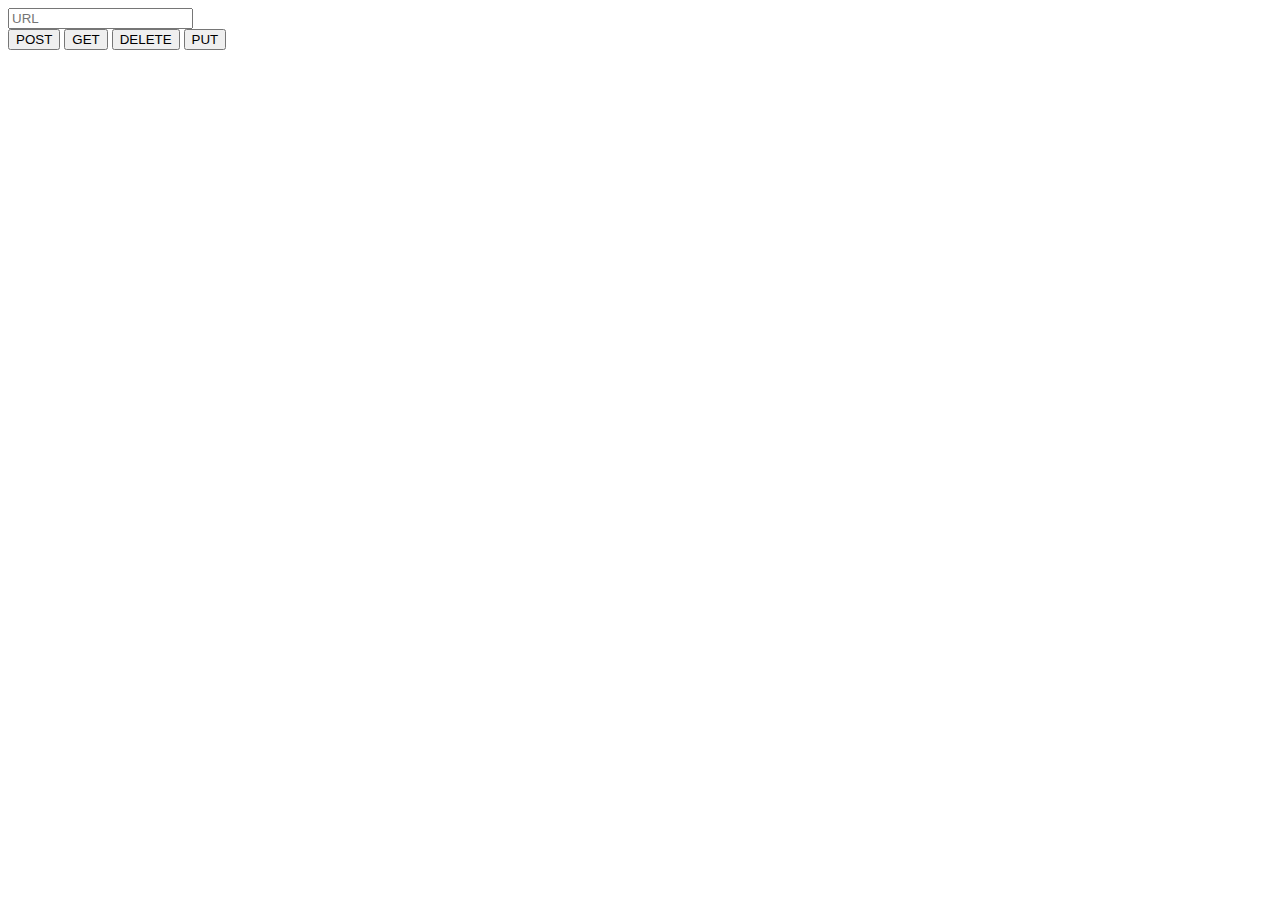
<file: interface/ui/test.html>
<!DOCTYPE html>
<html lang="en">
    <head>
        <title>API-TESTER</title>
        <meta charset="utf-8">
        <meta name="viewport" content="width=device-width,  intial-scale=1">
        <link rel="stylesheet" href="./global.css">
    </head>
    <body id="project-page">
        <div id="search-page">
            
        </div>
        <div id="request-page">
            <input
                type="url"
                id="url"
                placeholder="URL"
                name="url"
            >
            <div>
                <button>POST</button>
                <button>GET</button>
                <button>DELETE</button>
                <button>PUT</button>
            </div>
        </div>
        <div id="response-page">
            
        </div>

    </body>

</html>
</file>
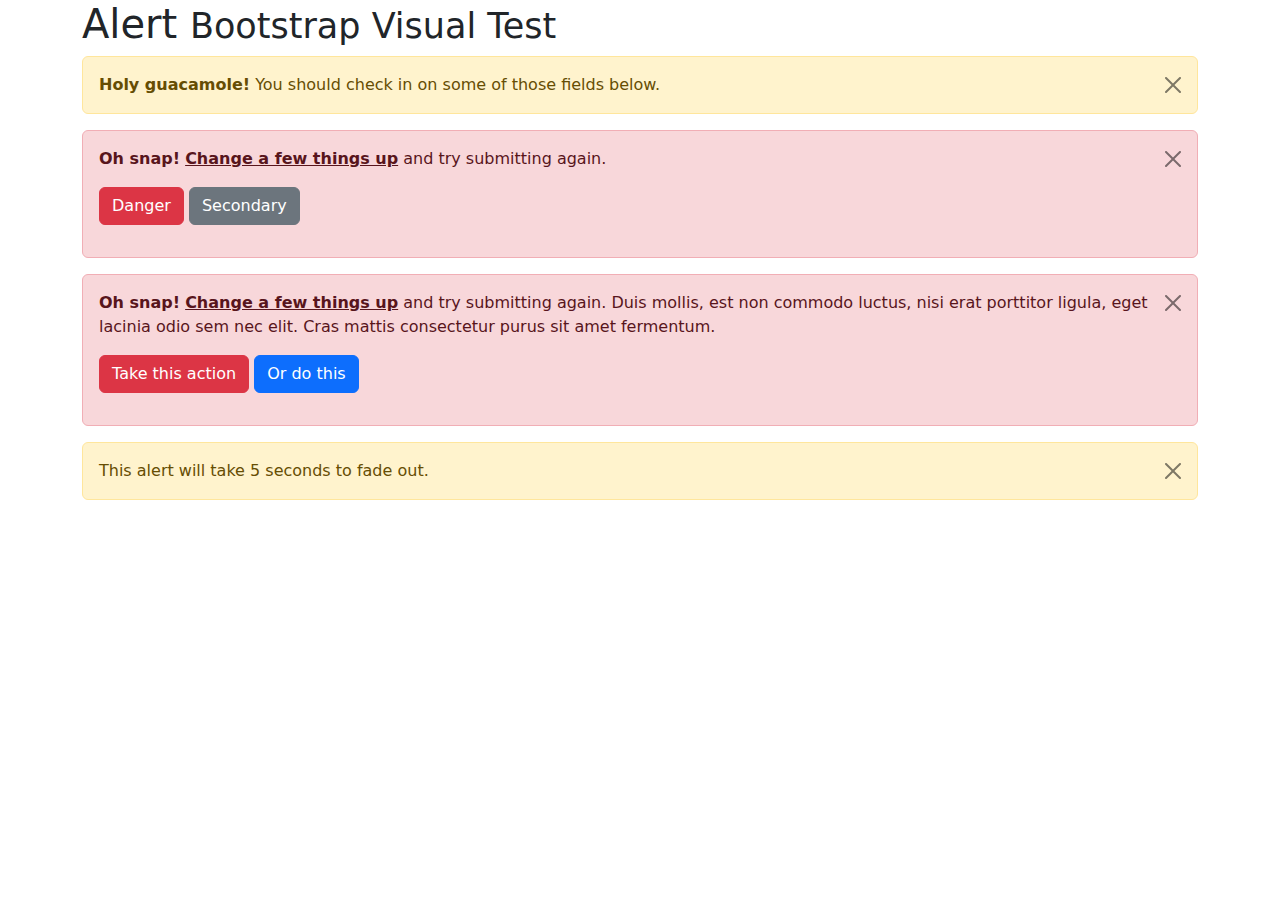
<file: web/bootstrap-5.3.8/js/tests/visual/alert.html>
<!doctype html>
<html lang="en">
  <head>
    <meta charset="utf-8">
    <meta name="viewport" content="width=device-width, initial-scale=1">
    <link href="../../../dist/css/bootstrap.min.css" rel="stylesheet">
    <title>Alert</title>
  </head>
  <body>
    <div class="container">
      <h1>Alert <small>Bootstrap Visual Test</small></h1>

      <div class="alert alert-warning alert-dismissible fade show" role="alert">
        <button type="button" class="btn-close" data-bs-dismiss="alert" aria-label="Close"></button>
        <strong>Holy guacamole!</strong> You should check in on some of those fields below.
      </div>

      <div class="alert alert-danger alert-dismissible fade show" role="alert">
        <button type="button" class="btn-close" data-bs-dismiss="alert" aria-label="Close"></button>
        <p>
          <strong>Oh snap!</strong> <a href="#" class="alert-link">Change a few things up</a> and try submitting again.
        </p>
        <p>
          <button type="button" class="btn btn-danger">Danger</button>
          <button type="button" class="btn btn-secondary">Secondary</button>
        </p>
      </div>

      <div class="alert alert-danger alert-dismissible fade show" role="alert">
        <button type="button" class="btn-close" data-bs-dismiss="alert" aria-label="Close"></button>
        <p>
          <strong>Oh snap!</strong> <a href="#" class="alert-link">Change a few things up</a> and try submitting again. Duis mollis, est non commodo luctus, nisi erat porttitor ligula, eget lacinia odio sem nec elit. Cras mattis consectetur purus sit amet fermentum.
        </p>
        <p>
          <button type="button" class="btn btn-danger">Take this action</button>
          <button type="button" class="btn btn-primary">Or do this</button>
        </p>
      </div>

      <div class="alert alert-warning alert-dismissible fade show" role="alert" style="transition-duration: 5s;">
        <button type="button" class="btn-close" data-bs-dismiss="alert" aria-label="Close"></button>
        This alert will take 5 seconds to fade out.
      </div>
    </div>

    <script src="../../../dist/js/bootstrap.bundle.js"></script>
  </body>
</html>
</file>
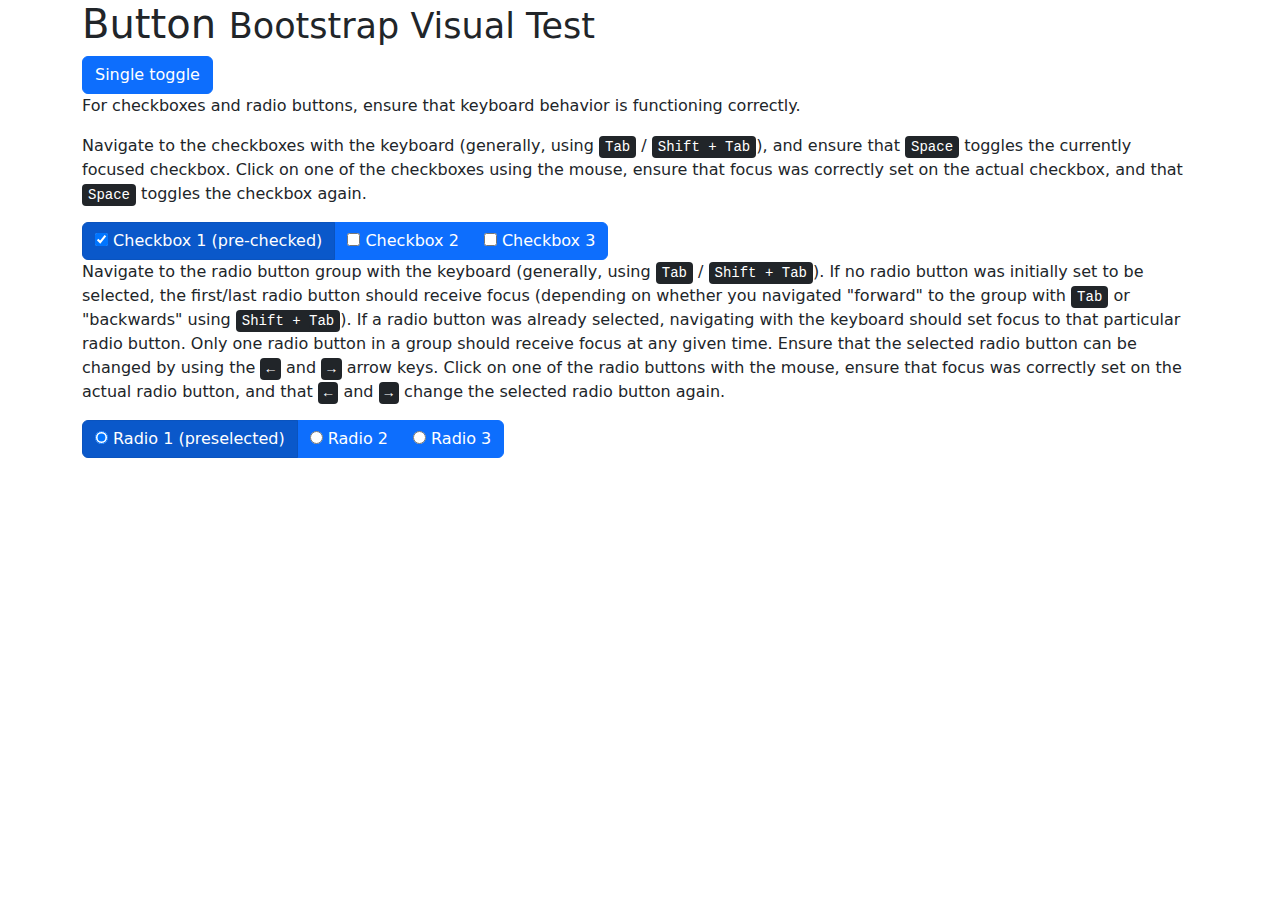
<file: web/bootstrap-5.3.8/js/tests/visual/button.html>
<!doctype html>
<html lang="en">
  <head>
    <meta charset="utf-8">
    <meta name="viewport" content="width=device-width, initial-scale=1">
    <link href="../../../dist/css/bootstrap.min.css" rel="stylesheet">
    <title>Button</title>
  </head>
  <body>
    <div class="container">
      <h1>Button <small>Bootstrap Visual Test</small></h1>

      <button type="button" class="btn btn-primary" data-bs-toggle="button" aria-pressed="false" autocomplete="off">
        Single toggle
      </button>

      <p>For checkboxes and radio buttons, ensure that keyboard behavior is functioning correctly.</p>
      <p>Navigate to the checkboxes with the keyboard (generally, using <kbd>Tab</kbd> / <kbd><kbd>Shift</kbd> + <kbd>Tab</kbd></kbd>), and ensure that <kbd>Space</kbd> toggles the currently focused checkbox. Click on one of the checkboxes using the mouse, ensure that focus was correctly set on the actual checkbox, and that <kbd>Space</kbd> toggles the checkbox again.</p>

      <div class="btn-group" data-bs-toggle="buttons">
        <label class="btn btn-primary active">
          <input type="checkbox" checked autocomplete="off"> Checkbox 1 (pre-checked)
        </label>
        <label class="btn btn-primary">
          <input type="checkbox" autocomplete="off"> Checkbox 2
        </label>
        <label class="btn btn-primary">
          <input type="checkbox" autocomplete="off"> Checkbox 3
        </label>
      </div>

      <p>Navigate to the radio button group with the keyboard (generally, using <kbd>Tab</kbd> / <kbd><kbd>Shift</kbd> + <kbd>Tab</kbd></kbd>). If no radio button was initially set to be selected, the first/last radio button should receive focus (depending on whether you navigated "forward" to the group with <kbd>Tab</kbd> or "backwards" using <kbd><kbd>Shift</kbd> + <kbd>Tab</kbd></kbd>). If a radio button was already selected, navigating with the keyboard should set focus to that particular radio button. Only one radio button in a group should receive focus at any given time.  Ensure that the selected radio button can be changed by using the <kbd>←</kbd> and <kbd>→</kbd> arrow keys. Click on one of the radio buttons with the mouse,  ensure that focus was correctly set on the actual radio button, and that <kbd>←</kbd> and <kbd>→</kbd> change the selected radio button again.</p>

      <div class="btn-group" data-bs-toggle="buttons">
        <label class="btn btn-primary active">
          <input type="radio" name="options" id="option1" autocomplete="off" checked> Radio 1 (preselected)
        </label>
        <label class="btn btn-primary">
          <input type="radio" name="options" id="option2" autocomplete="off"> Radio 2
        </label>
        <label class="btn btn-primary">
          <input type="radio" name="options" id="option3" autocomplete="off"> Radio 3
        </label>
      </div>
    </div>

    <script src="../../../dist/js/bootstrap.bundle.js"></script>
  </body>
</html>
</file>
<file: interface/ui/global.css>

</file>
